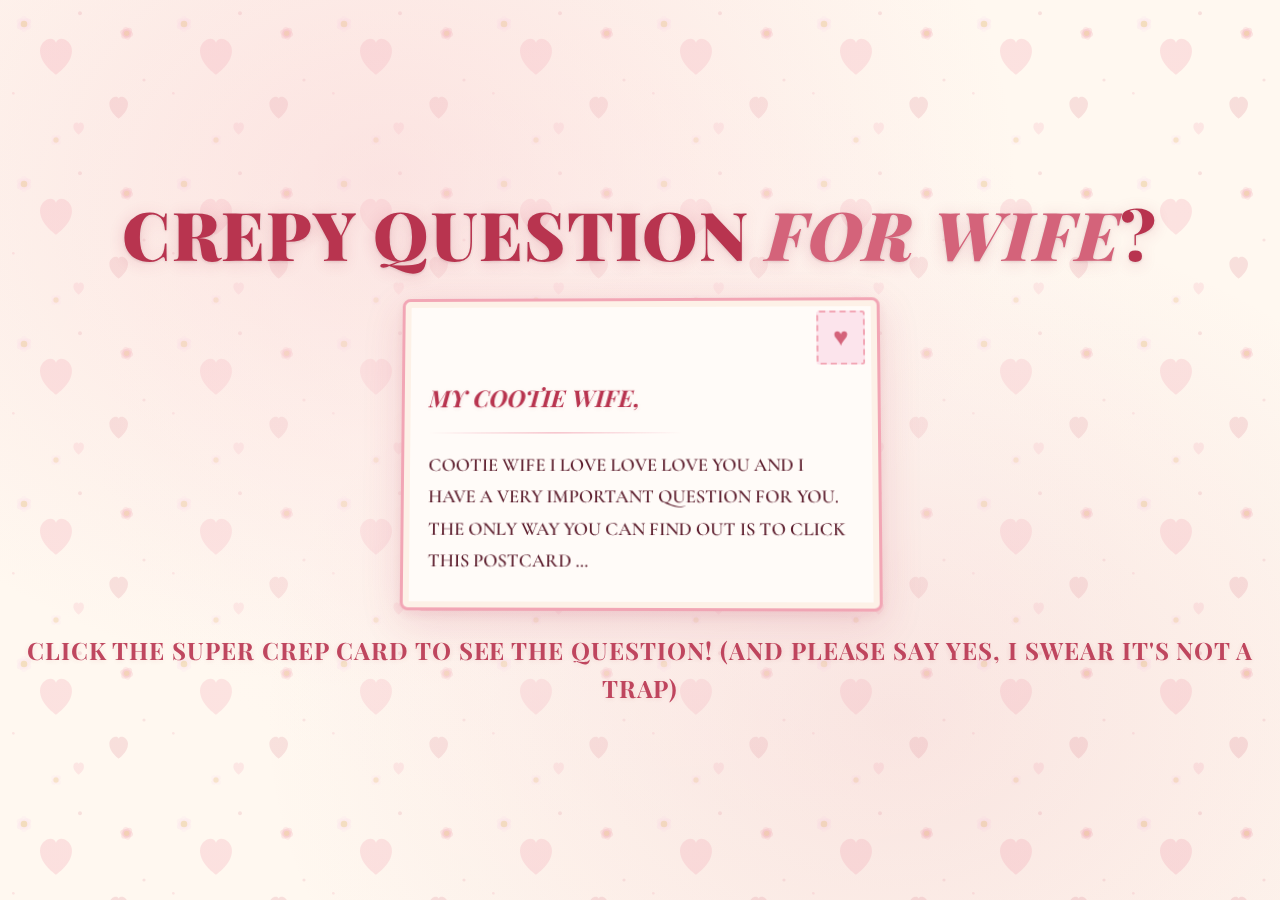
<file: index.html>
<!DOCTYPE html>
<html lang="en">
<head>
  <meta charset="UTF-8">
  <meta name="viewport" content="width=device-width, initial-scale=1.0">
  <title>VERY CREP QUESTION?</title>
  <link rel="stylesheet" href="styles.css">
  <link rel="icon" href="data:image/svg+xml,<svg xmlns='http://www.w3.org/2000/svg' viewBox='0 0 100 100'><text y='.9em' font-size='90'>💌</text></svg>">
</head>
<body>


  <div class="bg-valentine" aria-hidden="true"></div>
  <div class="bg-overlay" aria-hidden="true"></div>

  <main class="page-wrap">

    <h1 class="heading-main anim-fade-up">
      CREPY QUESTION <em>FOR WIFE</em>?
    </h1>


    <a href="page2.html" class="postcard-link anim-fade-up anim-delay-2" aria-label="Open my valentine card — click to continue">
      <div class="postcard postcard-float">
        <div class="postcard-body">
          <p class="postcard-greeting">MY COOTIE WIFE,</p>
          <div class="postcard-divider"></div>
          <p class="postcard-message">
            COOTIE WIFE I LOVE LOVE LOVE YOU AND I HAVE A VERY IMPORTANT QUESTION FOR YOU.
            THE ONLY WAY YOU CAN FIND OUT IS TO CLICK THIS POSTCARD&nbsp;&hellip;
          </p>
        </div>
      </div>
    </a>

    <p class="subtext anim-fade-up anim-delay-3">
      CLICK THE SUPER CREP CARD TO SEE THE QUESTION! (AND PLEASE SAY YES, I SWEAR IT'S NOT A TRAP)
    </p>

  </main>

  <script src="script.js"></script>
</body>
</html>
</file>
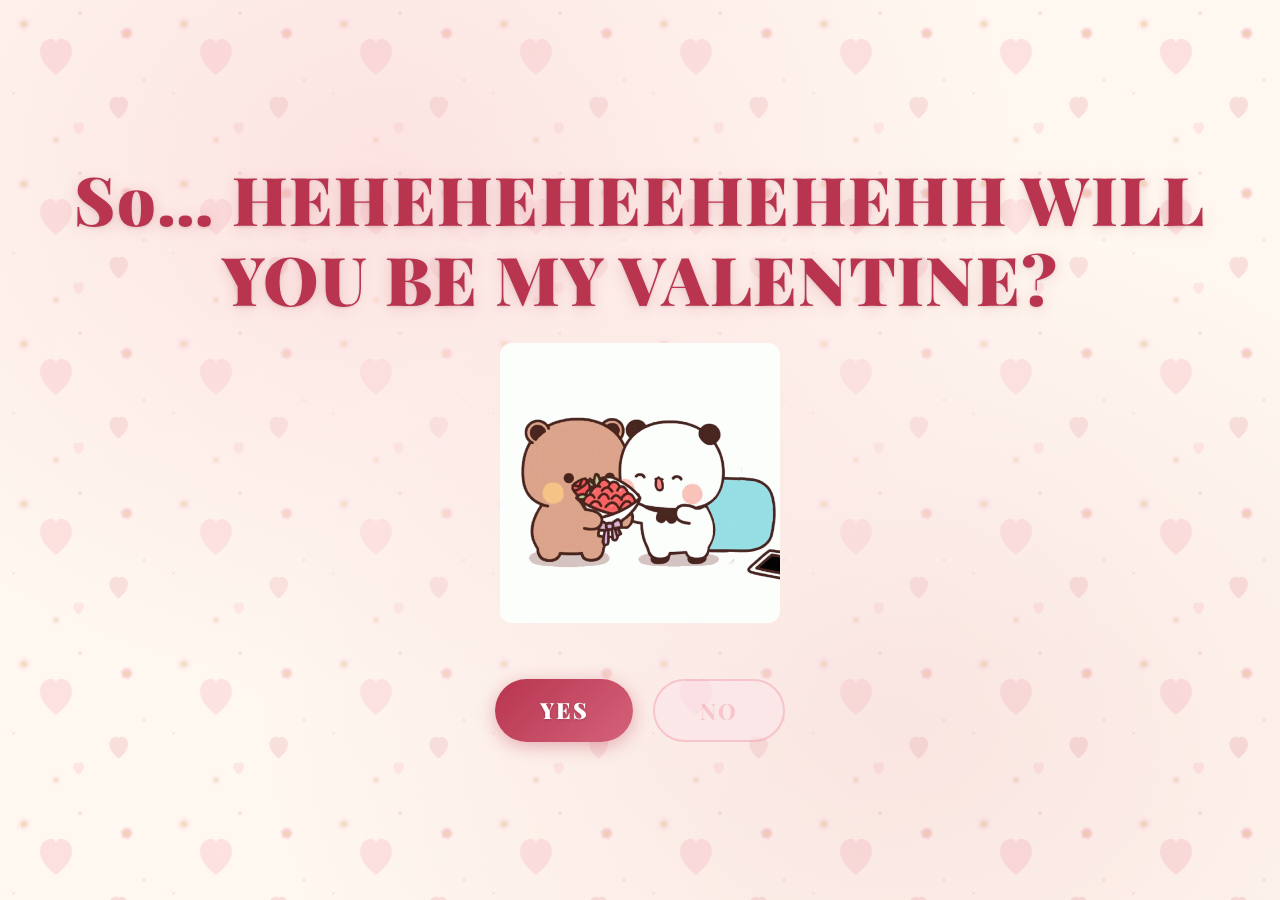
<file: page2.html>
<!DOCTYPE html>
<html lang="en">
<head>
  <meta charset="UTF-8">
  <meta name="viewport" content="width=device-width, initial-scale=1.0">
  <title>PICK YOUR ANSWER MISTER! 💕</title>
  <link rel="stylesheet" href="styles.css">
  <link rel="icon" href="data:image/svg+xml,<svg xmlns='http://www.w3.org/2000/svg' viewBox='0 0 100 100'><text y='.9em' font-size='90'>💕</text></svg>">
</head>
<body>

  <div class="bg-valentine" aria-hidden="true"></div>
  <div class="bg-overlay" aria-hidden="true"></div>

  <main class="page-wrap">

    <h1 class="heading-main anim-fade-up">So&hellip; HEHEHEHEEHEHEHH WILL YOU BE MY VALENTINE?</h1>

    <!-- GIF area: shows valentine.gif if you drop one in /assets, otherwise animated SVG heart -->
    <div class="gif-area anim-fade-up anim-delay-1">
      <!--
        ✨ TO USE YOUR OWN GIF:
        1. Place your GIF at assets/valentine.gif
        2. Uncomment the <img> line below
        3. Delete or comment out the <svg> block
      -->
      <img src="assets/valentine.gif" alt="Valentine animation" /> 

      <!-- Animated SVG Heart (default placeholder) -->
      <!-- <svg class="heart-anim-svg" viewBox="0 0 100 100" xmlns="http://www.w3.org/2000/svg" role="img" aria-label="Animated beating heart"> >
        <defs>
          <linearGradient id="hg" x1="0%" y1="0%" x2="100%" y2="100%">
            <stop offset="0%" stop-color="#d4637a"/>
            <stop offset="100%" stop-color="#b8344f"/>
          </linearGradient>
          <filter id="glow">
            <feGaussianBlur stdDeviation="2.5" result="blur"/>
            <feMerge><feMergeNode in="blur"/><feMergeNode in="SourceGraphic"/></feMerge>
          </filter>
        </defs>
        <!-- Heart shape -->
        <path class="heart-shape" filter="url(#glow)" d="M50 88 C50 88, 12 62, 12 38 C12 22, 24 14, 36 14 C44 14, 50 22, 50 22 C50 22, 56 14, 64 14 C76 14, 88 22, 88 38 C88 62, 50 88, 50 88Z" fill="url(#hg)"/>
        <!-- Sparkles -->
        <circle class="sparkle" cx="26" cy="26" r="3" fill="#e8c87a" opacity="0"/>
        <circle class="sparkle" cx="74" cy="22" r="2.5" fill="#f2a6b5" opacity="0"/>
        <circle class="sparkle" cx="50" cy="12" r="2" fill="#e8c87a" opacity="0"/>
        <circle class="sparkle" cx="80" cy="50" r="2" fill="#fce4ec" opacity="0"/>
      </svg>
    </div>

    <!-- Buttons -->
    <div class="btn-row anim-fade-up anim-delay-2">
      <a href="page3.html" class="btn btn-yes" role="button">YES</a>
      <button class="btn btn-no" disabled aria-disabled="true" title="Nice try 😉">NO</button>
    </div>

  </main>

  <script src="script.js"></script>
</body>
</html>
</file>
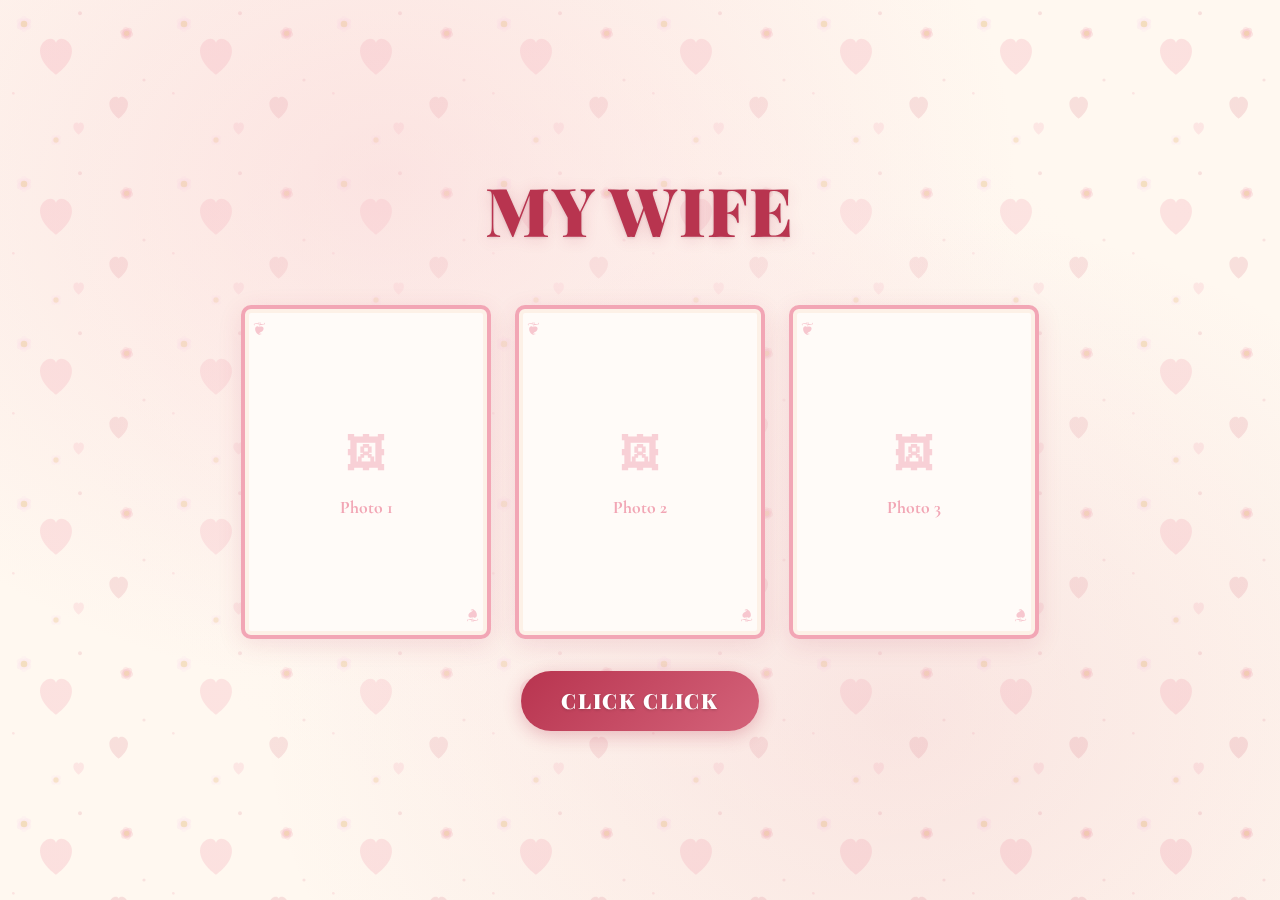
<file: page3.html>
<!DOCTYPE html>
<html lang="en">
<head>
  <meta charset="UTF-8">
  <meta name="viewport" content="width=device-width, initial-scale=1.0">
  <title>My Wife 💖</title>
  <link rel="stylesheet" href="styles.css">
  <link rel="icon" href="data:image/svg+xml,<svg xmlns='http://www.w3.org/2000/svg' viewBox='0 0 100 100'><text y='.9em' font-size='90'>💖</text></svg>">
</head>
<body>

  <div class="bg-valentine" aria-hidden="true"></div>
  <div class="bg-overlay" aria-hidden="true"></div>

  <main class="page-wrap">

    <h1 class="heading-main anim-fade-up">MY WIFE</h1>


    <div class="frames-row">

      <div class="photo-frame anim-fade-up anim-delay-1">
   
        <!-- <img src="assets/photo1.jpg" alt="Photo 1"> -->
        <div class="photo-placeholder">
          <span class="photo-placeholder-icon">🖼</span>
          <span>Photo 1</span>
        </div>
      </div>

      <div class="photo-frame anim-fade-up anim-delay-2">
        <!-- <img src="assets/photo2.jpg" alt="Photo 2"> -->
        <div class="photo-placeholder">
          <span class="photo-placeholder-icon">🖼</span>
          <span>Photo 2</span>
        </div>
      </div>

      <div class="photo-frame anim-fade-up anim-delay-3">
        <!-- <img src="assets/photo3.jpg" alt="Photo 3"> -->
        <div class="photo-placeholder">
          <span class="photo-placeholder-icon">🖼</span>
          <span>Photo 3</span>
        </div>
      </div>

    </div>

    <a href="page4.html" class="btn-link anim-fade-up anim-delay-4">CLICK CLICK</a>

  </main>

  <script src="script.js"></script>
</body>
</html>
</file>
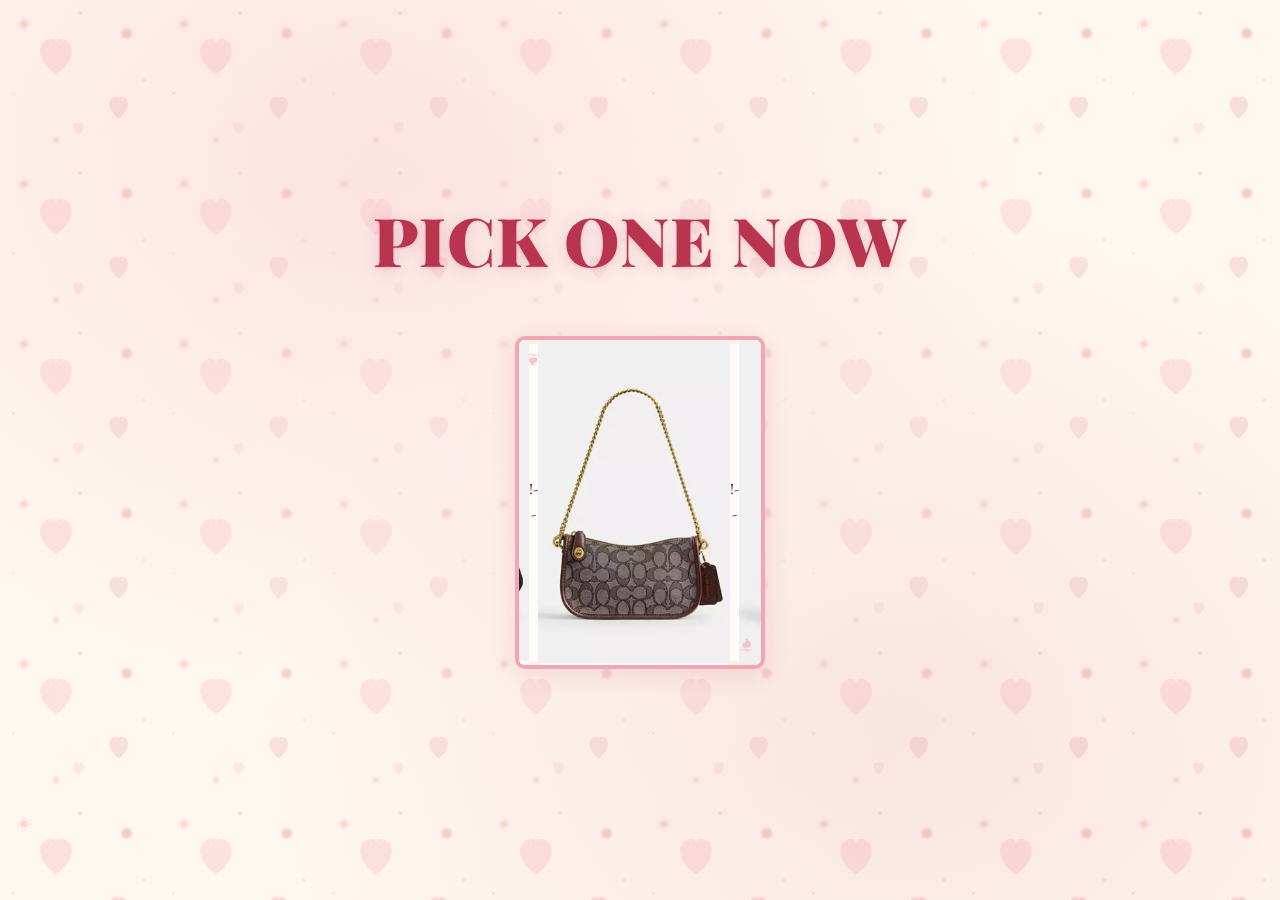
<file: page4.html>
<!DOCTYPE html>
<html lang="en">
<head>
  <meta charset="UTF-8">
  <meta name="viewport" content="width=device-width, initial-scale=1.0">
  <title>Pick One! 💝</title>
  <link rel="stylesheet" href="styles.css">
  <link rel="icon" href="data:image/svg+xml,<svg xmlns='http://www.w3.org/2000/svg' viewBox='0 0 100 100'><text y='.9em' font-size='90'>💝</text></svg>">
</head>
<body>

  <div class="bg-valentine" aria-hidden="true"></div>
  <div class="bg-overlay" aria-hidden="true"></div>

  <main class="page-wrap">

    <h1 class="heading-main anim-fade-up">PICK ONE NOW</h1>

    <!-- Photo Frames — same component as Page 3 -->
    <div class="frames-row">

      <div class="photo-frame anim-fade-up anim-delay-1">
        <!--
          Replace placeholder: change src to "assets/pick1.jpg"
          Delete the .photo-placeholder <div> when adding an image.
        -->
      <img src="assets/photo1.jpg" alt="Option 1"> 
        

      
       !-- <img src="assets/photo2.jpg" alt="Option 2"> 
        

      
       !-- <img src="assets/photo3.jpg" alt="Option 3"> 
        
      </div>

    </div>

  </main>

  <script src="script.js"></script>
</body>
</html>
</file>
<file: styles.css>
@import url('https://fonts.googleapis.com/css2?family=Playfair+Display:ital,wght@0,400;0,700;0,900;1,400&family=Cormorant+Garamond:ital,wght@0,300;0,500;0,600;0,700;1,300;1,500&display=swap');


:root {
  --rose-deep: #b8344f;
  --rose-mid: #d4637a;
  --rose-light: #f2a6b5;
  --blush: #fce4ec;
  --cream: #fff8f0;
  --cream-warm: #fdf1e7;
  --gold-soft: #e8c87a;
  --text-dark: #5a1a2a;
  --text-mid: #8b3a50;
  --white-soft: #fffbf8;
  --shadow-color: rgba(180, 50, 80, 0.15);
  --font-display: 'Playfair Display', Georgia, serif;
  --font-body: 'Cormorant Garamond', 'Times New Roman', serif;
}


*, *::before, *::after { box-sizing: border-box; margin: 0; padding: 0; }

html {
  font-size: 16px;
  scroll-behavior: smooth;
  -webkit-text-size-adjust: 100%;
}

body {
  font-family: var(--font-body);
  color: var(--text-dark);
  min-height: 100vh;
  overflow-x: hidden;
  line-height: 1.6;
  font-weight: 600;
}


.bg-valentine {
  position: fixed;
  inset: 0;
  z-index: -2;
  background-color: var(--cream);
  background-image:
    radial-gradient(ellipse at 30% 20%, rgba(242,166,181,0.35) 0%, transparent 50%),
    radial-gradient(ellipse at 70% 80%, rgba(212,99,122,0.18) 0%, transparent 50%),
    radial-gradient(ellipse at 50% 50%, rgba(252,228,236,0.3) 0%, transparent 60%),
    url("data:image/svg+xml,%3Csvg xmlns='http://www.w3.org/2000/svg' width='120' height='120' viewBox='0 0 120 120'%3E%3C!-- Heart 1 --%3E%3Cpath d='M30 38 C30 30, 40 26, 42 32 C44 26, 54 30, 54 38 C54 48, 42 56, 42 56 C42 56, 30 48, 30 38Z' fill='%23f2a6b5' opacity='0.35'/%3E%3C!-- Petal cluster 1 --%3E%3Cellipse cx='18' cy='18' rx='6' ry='3.5' fill='%23fce4ec' opacity='0.5' transform='rotate(-30 18 18)'/%3E%3Cellipse cx='18' cy='18' rx='6' ry='3.5' fill='%23fce4ec' opacity='0.4' transform='rotate(30 18 18)'/%3E%3Cellipse cx='18' cy='18' rx='6' ry='3.5' fill='%23fce4ec' opacity='0.35' transform='rotate(90 18 18)'/%3E%3Ccircle cx='18' cy='18' r='2.5' fill='%23e8c87a' opacity='0.5'/%3E%3C!-- Heart 2 (smaller) --%3E%3Cpath d='M82 78 C82 73, 88 71, 89 74 C90 71, 96 73, 96 78 C96 84, 89 89, 89 89 C89 89, 82 84, 82 78Z' fill='%23d4637a' opacity='0.22'/%3E%3C!-- Petal cluster 2 --%3E%3Cellipse cx='95' cy='25' rx='5' ry='3' fill='%23f2a6b5' opacity='0.3' transform='rotate(15 95 25)'/%3E%3Cellipse cx='95' cy='25' rx='5' ry='3' fill='%23f2a6b5' opacity='0.25' transform='rotate(75 95 25)'/%3E%3Cellipse cx='95' cy='25' rx='5' ry='3' fill='%23f2a6b5' opacity='0.3' transform='rotate(135 95 25)'/%3E%3Ccircle cx='95' cy='25' r='2' fill='%23e8c87a' opacity='0.45'/%3E%3C!-- Small scattered dots --%3E%3Ccircle cx='60' cy='10' r='1.5' fill='%23d4637a' opacity='0.2'/%3E%3Ccircle cx='10' cy='70' r='1' fill='%23f2a6b5' opacity='0.3'/%3E%3Ccircle cx='108' cy='60' r='1.2' fill='%23d4637a' opacity='0.18'/%3E%3C!-- Tiny heart --%3E%3Cpath d='M55 95 C55 92,58 91,59 93 C60 91,63 92,63 95 C63 98,59 101,59 101 C59 101,55 98,55 95Z' fill='%23f2a6b5' opacity='0.28'/%3E%3C!-- Petal cluster 3 --%3E%3Cellipse cx='42' cy='105' rx='4.5' ry='2.5' fill='%23fce4ec' opacity='0.4' transform='rotate(-45 42 105)'/%3E%3Cellipse cx='42' cy='105' rx='4.5' ry='2.5' fill='%23fce4ec' opacity='0.35' transform='rotate(45 42 105)'/%3E%3Ccircle cx='42' cy='105' r='2' fill='%23e8c87a' opacity='0.4'/%3E%3C/svg%3E");
  background-size: auto, auto, auto, 160px 160px;
  background-repeat: repeat;
}


.bg-overlay {
  position: fixed;
  inset: 0;
  z-index: -1;
  background: radial-gradient(
    ellipse at center,
    rgba(255, 248, 240, 0.45) 0%,
    rgba(255, 248, 240, 0.15) 100%
  );
  pointer-events: none;
}


.page-wrap {
  display: flex;
  flex-direction: column;
  align-items: center;
  justify-content: center;
  min-height: 100vh;
  padding: 2rem 1.25rem;
  text-align: center;
}


.heading-main {
  font-family: var(--font-display);
  font-weight: 900;
  font-size: clamp(2.2rem, 7vw, 4.2rem);
  color: var(--rose-deep);
  letter-spacing: 0.02em;
  line-height: 1.2;
  text-shadow: 0 2px 16px rgba(180, 50, 80, 0.2), 0 1px 3px rgba(90, 26, 42, 0.15);
  margin-bottom: 1.5rem;
}

.heading-main em {
  font-style: italic;
  font-weight: 900;
  color: var(--rose-mid);
}

.subtext {
  font-family: var(--font-display);
  font-weight: 700;
  font-size: clamp(1.1rem, 2.8vw, 1.5rem);
  color: var(--rose-deep);
  letter-spacing: 0.04em;
  margin-top: 1.25rem;
  opacity: 0.9;
  text-shadow: 0 1px 6px rgba(180, 50, 80, 0.12);
}


/* ============================================
   POSTCARD — 3D with perspective
   ============================================ */
.postcard-link {
  text-decoration: none;
  display: block;
  outline: none;
  cursor: pointer;
  perspective: 800px;
}

.postcard {
  position: relative;
  width: min(88vw, 480px);
  min-height: 260px;
  background: var(--white-soft);
  border: 3px solid var(--rose-light);
  border-radius: 8px;
  box-shadow:
    0 12px 40px rgba(180, 50, 80, 0.15),
    0 4px 12px rgba(180, 50, 80, 0.08),
    inset 0 0 0 6px var(--cream-warm);
  padding: 2rem 1.75rem;
  padding-top: 5rem;
  transition: transform 0.6s cubic-bezier(.25,.8,.25,1), box-shadow 0.6s ease;
  overflow: visible;
  transform-style: preserve-3d;
  transform: rotateX(2deg) rotateY(-1deg);
}

/* Stamp — top-right corner, above text */
.postcard::before {
  content: '♥';
  position: absolute;
  top: 12px;
  right: 14px;
  width: 48px;
  height: 54px;
  border: 2px dashed var(--rose-light);
  border-radius: 3px;
  display: flex;
  align-items: center;
  justify-content: center;
  font-size: 1.6rem;
  color: var(--rose-mid);
  background: var(--blush);
  line-height: 54px;
  text-align: center;
  z-index: 2;
  transform: translateZ(8px);
}

/* Address lines — top-right, next to stamp */
.postcard::after {
  content: '';
  position: absolute;
  right: 72px;
  top: 16px;
  width: 80px;
  height: 44px;
  background: repeating-linear-gradient(
    to bottom,
    var(--rose-light) 0px,
    var(--rose-light) 2px,
    transparent 2px,
    transparent: 14px
  );
  background-size: 100% 14px;
  z-index: 2;
  transform: translateZ(4px);
}

/* 3D bottom edge */
.postcard-link::after {
  content: '';
  position: absolute;
  bottom: -6px;
  left: 4%;
  width: 92%;
  height: 6px;
  background: linear-gradient(to bottom, var(--rose-light), #e8a0b0);
  border-radius: 0 0 6px 6px;
  transform: rotateX(-90deg);
  transform-origin: top center;
  opacity: 0.5;
}

.postcard-body {
  position: relative;
  z-index: 3;
  transform: translateZ(12px);
}

.postcard-greeting {
  font-family: var(--font-display);
  font-style: italic;
  font-weight: 700;
  font-size: 1.45rem;
  color: var(--rose-deep);
  margin-bottom: 0.75rem;
  text-shadow: 0 1px 4px rgba(180, 50, 80, 0.1);
  text-align: left;
}

.postcard-message {
  font-family: var(--font-body);
  font-size: 1.15rem;
  color: var(--text-dark);
  line-height: 1.7;
  font-weight: 600;
  text-align: left;
}

.postcard-divider {
  width: 60%;
  height: 1px;
  background: linear-gradient(to right, transparent, var(--rose-light), transparent);
  margin: 1rem 0;
}

/* Floating animation with 3D tilt */
@keyframes float-gentle-3d {
  0%, 100% {
    transform: rotateX(2deg) rotateY(-1deg) translateY(0px);
  }
  25% {
    transform: rotateX(4deg) rotateY(1deg) translateY(-6px);
  }
  50% {
    transform: rotateX(1deg) rotateY(-2deg) translateY(-10px);
  }
  75% {
    transform: rotateX(3deg) rotateY(0.5deg) translateY(-4px);
  }
}

.postcard-float {
  animation: float-gentle-3d 5s ease-in-out infinite;
}

/* Hover — 3D tilt towards viewer */
.postcard-link:hover .postcard,
.postcard-link:focus .postcard {
  transform: rotateX(6deg) rotateY(-3deg) translateY(-8px) scale(1.02);
  box-shadow:
    0 20px 60px rgba(180, 50, 80, 0.2),
    0 8px 20px rgba(180, 50, 80, 0.12),
    inset 0 0 0 6px var(--cream-warm),
    -4px 8px 0px rgba(180, 50, 80, 0.06);
}

.postcard-link:focus-visible .postcard {
  outline: 3px solid var(--rose-mid);
  outline-offset: 4px;
}


.gif-area {
  margin-bottom: 2rem;
}

.gif-area img {
  max-width: min(80vw, 280px);
  height: auto;
  border-radius: 12px;
}

.heart-anim-svg {
  width: 140px;
  height: 140px;
}

@keyframes heart-beat {
  0%, 100% { transform: scale(1); }
  14% { transform: scale(1.18); }
  28% { transform: scale(1); }
  42% { transform: scale(1.12); }
  56% { transform: scale(1); }
}

.heart-anim-svg .heart-shape {
  animation: heart-beat 1.8s ease-in-out infinite;
  transform-origin: center center;
}

@keyframes sparkle {
  0%, 100% { opacity: 0; transform: scale(0.5); }
  50% { opacity: 1; transform: scale(1); }
}

.heart-anim-svg .sparkle {
  animation: sparkle 2.4s ease-in-out infinite;
}
.heart-anim-svg .sparkle:nth-child(2) { animation-delay: 0.4s; }
.heart-anim-svg .sparkle:nth-child(3) { animation-delay: 0.8s; }
.heart-anim-svg .sparkle:nth-child(4) { animation-delay: 1.2s; }


.btn-row {
  display: flex;
  gap: 1.25rem;
  justify-content: center;
  flex-wrap: wrap;
  margin-top: 1rem;
}

.btn {
  font-family: var(--font-display);
  font-size: 1.4rem;
  font-weight: 900;
  letter-spacing: 0.08em;
  padding: 0.85rem 2.8rem;
  border: none;
  border-radius: 50px;
  cursor: pointer;
  transition: all 0.3s ease;
  text-decoration: none;
  display: inline-block;
  text-align: center;
}

.btn-yes {
  background: linear-gradient(135deg, var(--rose-deep) 0%, var(--rose-mid) 100%);
  color: #fff;
  box-shadow: 0 4px 18px rgba(184, 52, 79, 0.35);
  text-shadow: 0 1px 3px rgba(0, 0, 0, 0.2);
}
.btn-yes:hover, .btn-yes:focus {
  transform: translateY(-3px) scale(1.04);
  box-shadow: 0 8px 28px rgba(184, 52, 79, 0.45);
}
.btn-yes:focus-visible {
  outline: 3px solid var(--gold-soft);
  outline-offset: 3px;
}

.btn-no {
  background: var(--blush);
  color: var(--rose-light);
  border: 2px solid var(--rose-light);
  cursor: not-allowed;
  opacity: 0.55;
  pointer-events: none;
  box-shadow: none;
  font-weight: 700;
}


.frames-row {
  display: flex;
  gap: 1.5rem;
  justify-content: center;
  flex-wrap: wrap;
  margin: 2rem 0;
  max-width: 900px;
}

.photo-frame {
  position: relative;
  width: min(80vw, 250px);
  aspect-ratio: 3 / 4;
  background: var(--white-soft);
  border: 4px solid var(--rose-light);
  border-radius: 10px;
  box-shadow:
    0 6px 24px rgba(180, 50, 80, 0.12),
    inset 0 0 0 4px var(--cream-warm);
  display: flex;
  align-items: center;
  justify-content: center;
  overflow: hidden;
  transition: transform 0.35s ease, box-shadow 0.35s ease;
}

.photo-frame:hover {
  transform: translateY(-4px) rotate(-1deg);
  box-shadow: 0 12px 36px rgba(180, 50, 80, 0.18);
}


.photo-frame::before,
.photo-frame::after {
  content: '❦';
  position: absolute;
  font-size: 1.1rem;
  color: var(--rose-light);
  opacity: 0.6;
}
.photo-frame::before { top: 6px; left: 8px; }
.photo-frame::after { bottom: 6px; right: 8px; transform: rotate(180deg); }

.photo-frame img {
  width: 100%;
  height: 100%;
  object-fit: cover;
  border-radius: 6px;
}

.photo-placeholder {
  display: flex;
  flex-direction: column;
  align-items: center;
  gap: 0.5rem;
  color: var(--rose-light);
  font-family: var(--font-body);
  font-size: 1.1rem;
  font-weight: 700;
}

.photo-placeholder-icon {
  font-size: 2.5rem;
  opacity: 0.5;
}


.btn-link {
  font-family: var(--font-display);
  font-size: 1.3rem;
  font-weight: 900;
  letter-spacing: 0.08em;
  padding: 0.85rem 2.5rem;
  border-radius: 50px;
  text-decoration: none;
  display: inline-block;
  background: linear-gradient(135deg, var(--rose-deep) 0%, var(--rose-mid) 100%);
  color: #fff;
  box-shadow: 0 4px 18px rgba(184, 52, 79, 0.3);
  transition: all 0.3s ease;
  border: none;
  cursor: pointer;
  text-shadow: 0 1px 3px rgba(0, 0, 0, 0.2);
}

.btn-link:hover, .btn-link:focus {
  transform: translateY(-3px) scale(1.04);
  box-shadow: 0 8px 28px rgba(184, 52, 79, 0.4);
}
.btn-link:focus-visible {
  outline: 3px solid var(--gold-soft);
  outline-offset: 3px;
}


@keyframes fade-up {
  from { opacity: 0; transform: translateY(24px); }
  to   { opacity: 1; transform: translateY(0); }
}

.anim-fade-up {
  animation: fade-up 0.8s ease-out both;
}

.anim-delay-1 { animation-delay: 0.15s; }
.anim-delay-2 { animation-delay: 0.3s; }
.anim-delay-3 { animation-delay: 0.45s; }
.anim-delay-4 { animation-delay: 0.6s; }
.anim-delay-5 { animation-delay: 0.75s; }


.petal {
  position: fixed;
  top: -40px;
  z-index: 0;
  pointer-events: none;
  font-size: 1.4rem;
  opacity: 0;
  animation: petal-fall linear forwards;
}

@keyframes petal-fall {
  0%   { opacity: 0; transform: translateY(0) rotate(0deg); }
  10%  { opacity: 0.7; }
  90%  { opacity: 0.5; }
  100% { opacity: 0; transform: translateY(105vh) rotate(360deg); }
}


@media (max-width: 640px) {
  .frames-row {
    flex-direction: column;
    align-items: center;
  }
  .photo-frame {
    width: min(85vw, 280px);
  }
  .postcard {
    padding: 1.5rem 1.25rem;
    padding-top: 4.5rem;
  }
  .btn {
    padding: 0.75rem 2.2rem;
    font-size: 1.15rem;
  }
}
</file>
